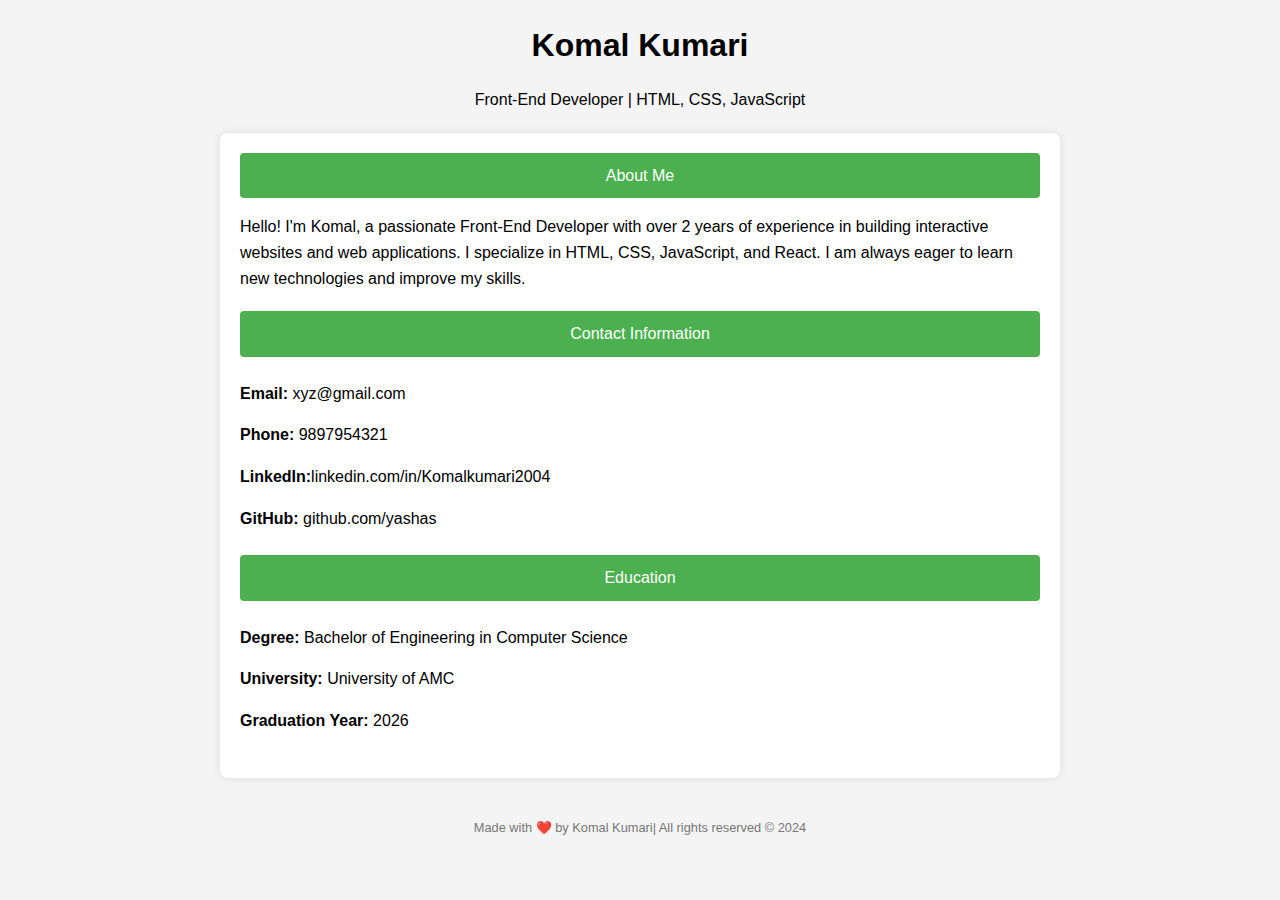
<file: biodata.html>
<!DOCTYPE html>
<html lang="en">
<head>
    <meta charset="UTF-8">
    <meta name="viewport" content="width=device-width, initial-scale=1.0">
    <title>Komal Kumari- Bio Data</title>
    <style>
        body {
            font-family: Arial, sans-serif;
            line-height: 1.6;
            margin: 20px;
            background-color: #f4f4f4;
        }
        header {
            text-align: center;
            margin-bottom: 20px;
        }
        header h1 {
            margin: 0;
        }
        .container {
            max-width: 800px;
            margin: 0 auto;
            padding: 20px;
            background-color: white;
            border-radius: 8px;
            box-shadow: 0 0 10px rgba(0, 0, 0, 0.1);
        }
        .section-title {
            background-color: #4CAF50;
            color: white;
            padding: 10px;
            margin-bottom: 10px;
            text-align: center;
            border-radius: 4px;
        }
        .section-content {
            margin-bottom: 20px;
        }
        .contact-info, .education, .work-experience, .skills {
            list-style-type: none;
            padding: 0;
        }
        .contact-info li, .education li, .work-experience li, .skills li {
            padding: 8px 0;
        }
        .contact-info li span, .education li span, .work-experience li span {
            font-weight: bold;
        }
        footer {
            text-align: center;
            margin-top: 40px;
            font-size: 0.8em;
            color: #777;
        }
    </style>
</head>
<body>

    <header>
        <h1>Komal Kumari</h1>
        <p>Front-End Developer | HTML, CSS, JavaScript</p>
    </header>

    <div class="container">
        <!-- About Me Section -->
        <div class="section-title">About Me</div>
        <div class="section-content">
            <p>Hello! I'm Komal, a passionate Front-End Developer with over 2 years of experience in building interactive websites and web applications. I specialize in HTML, CSS, JavaScript, and React. I am always eager to learn new technologies and improve my skills.</p>
        </div>

        <!-- Contact Information Section -->
        <div class="section-title">Contact Information</div>
        <ul class="contact-info">
            <li><span>Email:</span> xyz@gmail.com</li>
            <li><span>Phone:</span> 9897954321</li>
            <li><span>LinkedIn:</span>linkedin.com/in/Komalkumari2004</li>
            <li><span>GitHub:</span> github.com/yashas</li>
        </ul>

        <!-- Education Section -->
        <div class="section-title">Education</div>
        <ul class="education">
            <li><span>Degree:</span> Bachelor of Engineering in Computer Science</li>
            <li><span>University:</span> University of AMC</li>
            <li><span>Graduation Year:</span> 2026</li>
        </ul>
        </div>

        
    <footer>
        <p>Made with ❤️ by Komal Kumari| All rights reserved &copy; 2024</p>
    </footer>

</body>
</html>
</file>
